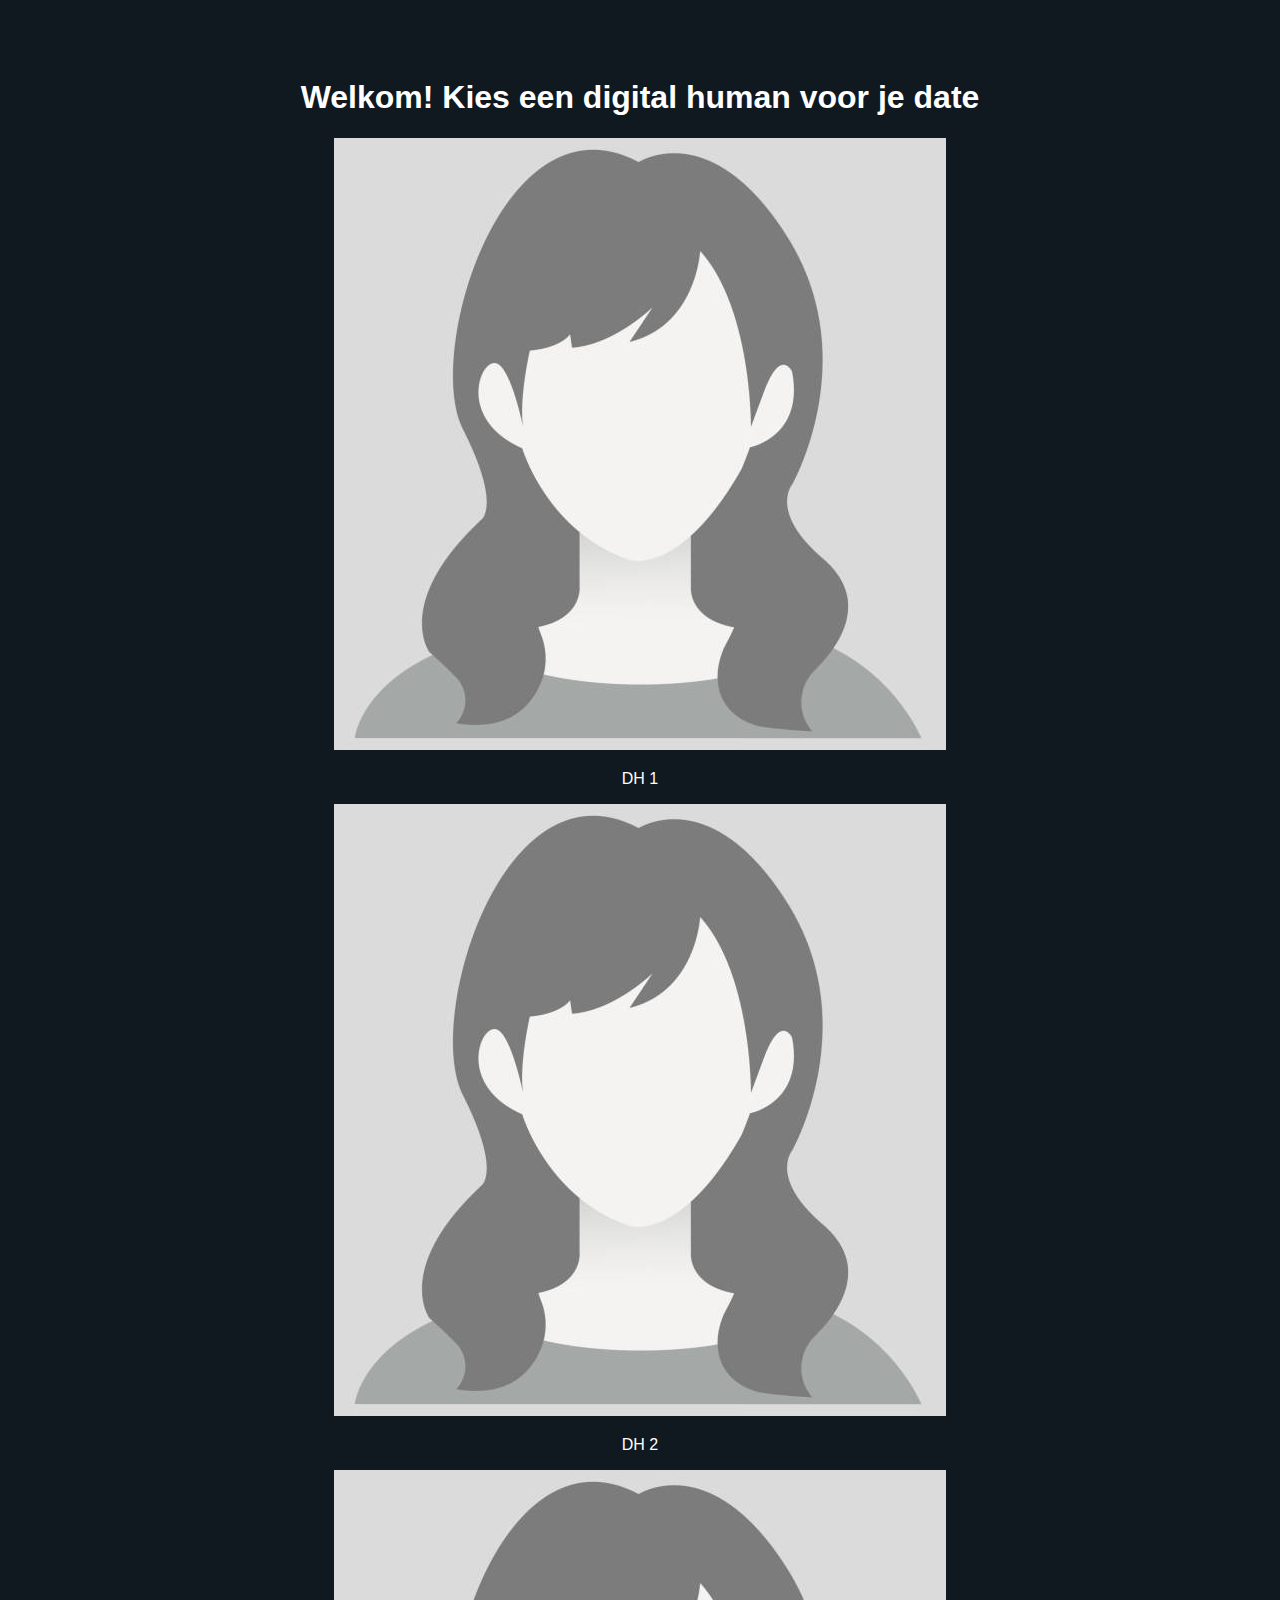
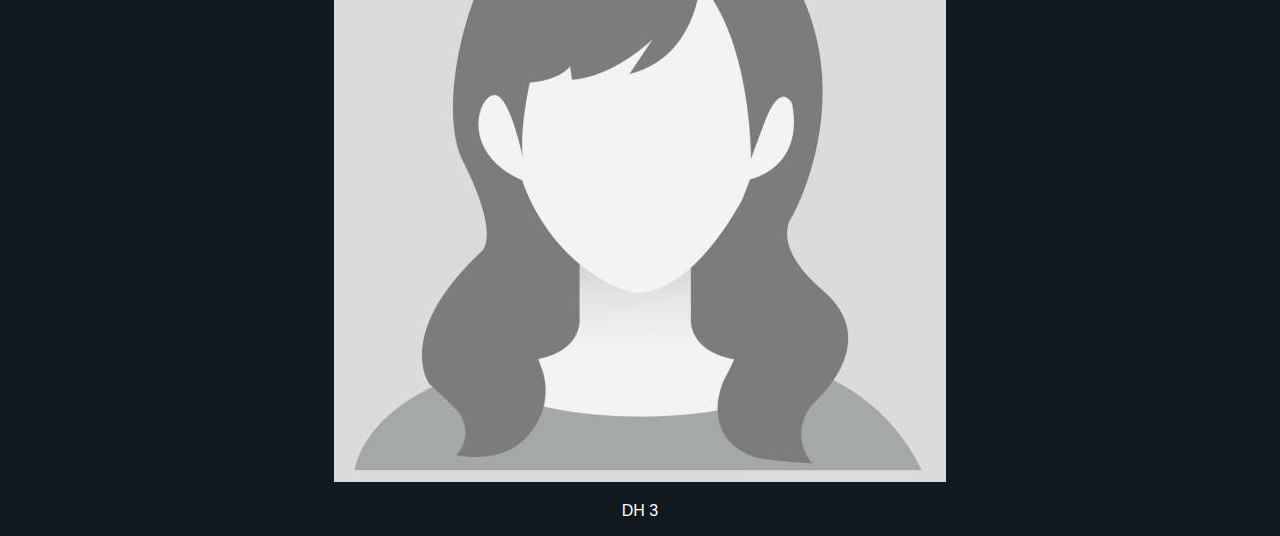
<file: frontend/index.html>
<!DOCTYPE html>
<html lang="en">
<head>
  <meta charset="UTF-8">
  <title>Digital Human - Kies profiel</title>
  <link rel="stylesheet" href="style.css">
</head>
<body>
  <div id="container">
    <h1>Welkom! Kies een digital human voor je date</h1>
    <div class="profiles">
      <div class="profile-card" onclick="chooseProfile('Avatar1')">
        <img src="../images/avatar1.jpg" alt="Avatar 1">
        <p>DH 1</p>
      </div>
      <div class="profile-card" onclick="chooseProfile('Avatar2')">
        <img src="../images/avatar1.jpg" alt="Avatar 2">
        <p>DH 2</p>
      </div>
      <div class="profile-card" onclick="chooseProfile('Avatar3')">
        <img src="../images/avatar1.jpg" alt="Avatar 3">
        <p>DH 3</p>
      </div>
    </div>
  </div>

  <script>
    function chooseProfile(profileName) {
      // Sla gekozen profiel op in localStorage en ga naar chat pagina
      localStorage.setItem("selectedProfile", profileName);
      window.location.href = "locatie.html";
    }
  </script>
</body>
</html>
</file>
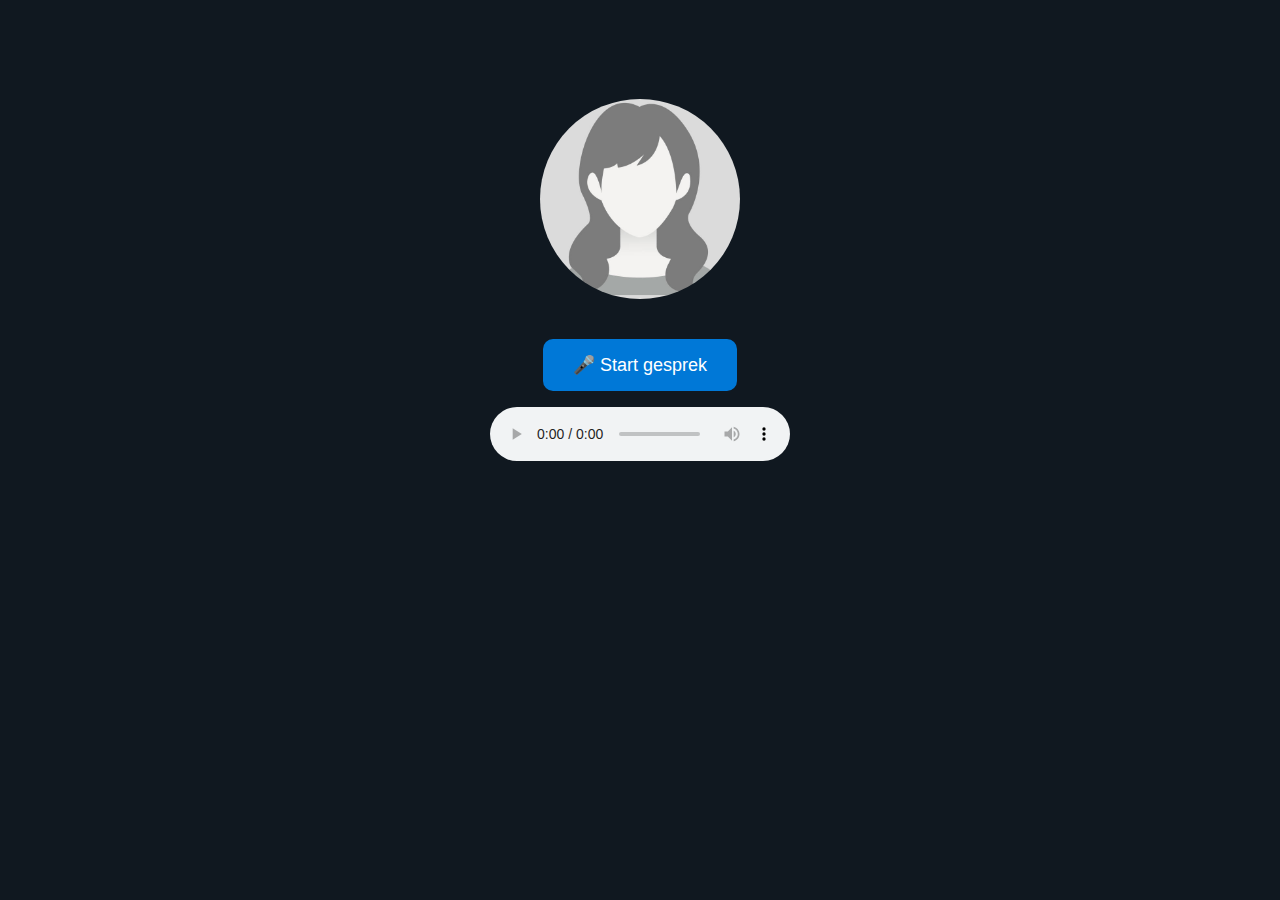
<file: frontend/chat.html>
<!DOCTYPE html>
<html lang="nl">
<head>
  <meta charset="UTF-8">
  <title>Digital Human - Chat</title>
  <link rel="stylesheet" href="style.css">
</head>
<body>
  <div id="container">
    <h1 id="title"></h1>
    <div id="avatar">
      <img src="../images/avatar1.jpg" alt="Digital Human" id="avatarImage">
    </div>
    <p id="context"></p>
    <button id="recordButton">🎤 Start gesprek</button>
    <p id="transcript"></p>
    <audio id="replyAudio" controls></audio>
  </div>

  <script src="script.js"></script>
  <script>
    const profile = localStorage.getItem("selectedProfile") || "Avatar1";
    const location = localStorage.getItem("selectedLocation") || "Onbekend";

    document.getElementById("title").textContent = `${profile}`;
    document.getElementById("context").textContent = `Locatie: ${location}`;
    document.getElementById("avatarImage").src = "../images/avatar1.jpg";
  </script>
</body>
</html>
</file>
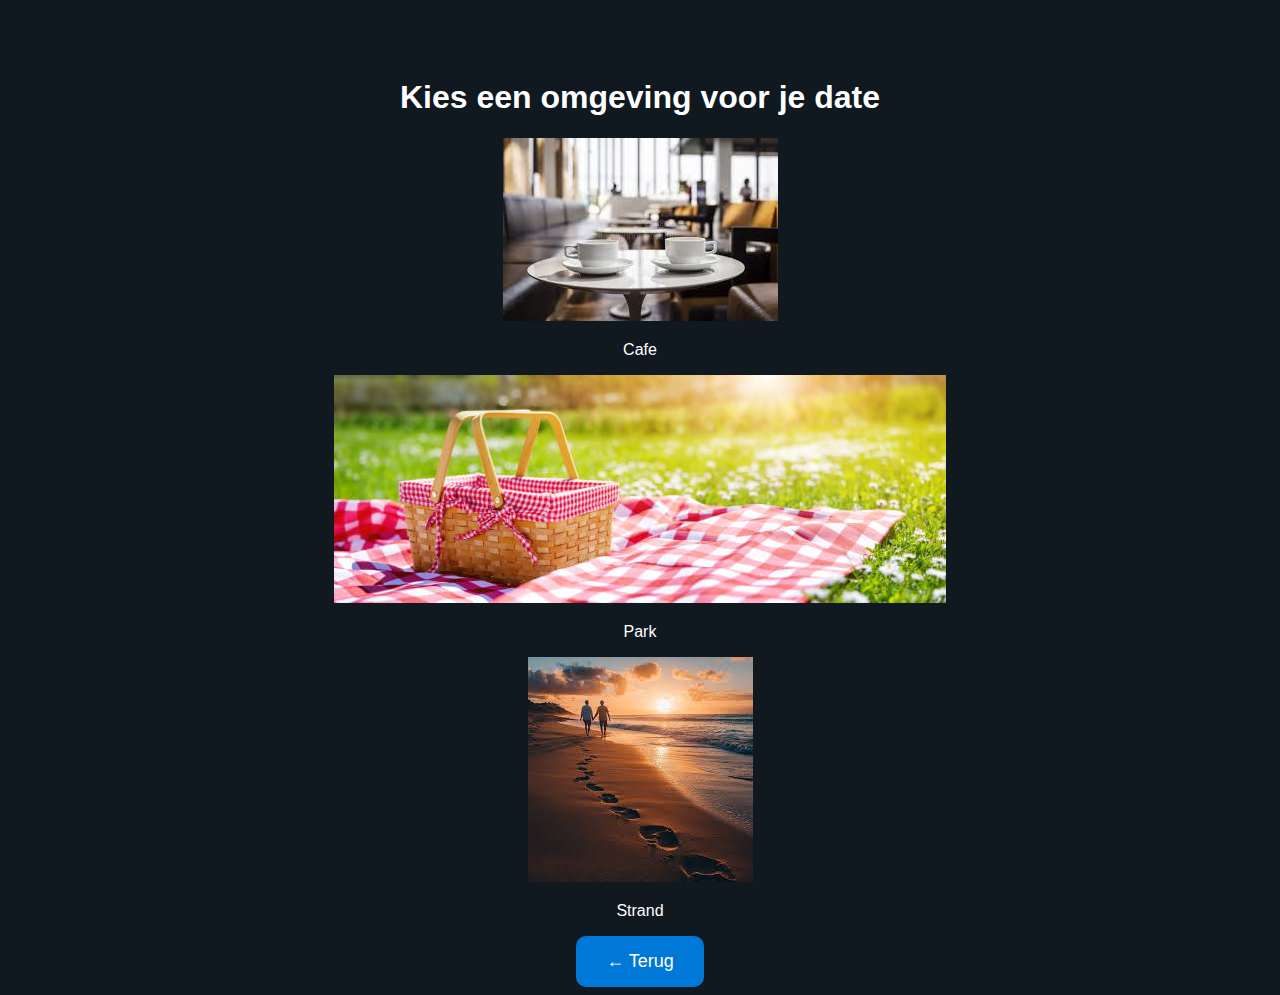
<file: frontend/locatie.html>
<!DOCTYPE html>
<html lang="nl">
<head>
  <meta charset="UTF-8">
  <title>Kies een locatie</title>
  <link rel="stylesheet" href="style.css">
</head>
<body>
  <div id="container">
    <h1>Kies een omgeving voor je date</h1>
    <div class="locations">
      <div class="location-card" onclick="chooseLocation('Cafe')">
        <img src="../images/cafee.jpeg" alt="coffee">
        <p>Cafe</p>
      </div>
      <div class="location-card" onclick="chooseLocation('Park')">
        <img src="../images/picknick.jpg" alt="Picknick">
        <p>Park</p>
      </div>
      <div class="location-card" onclick="chooseLocation('Strand')">
        <img src="../images/beach.jpeg" alt="strand">
        <p>Strand</p>
      </div>
    </div>
    <button id="backBtn" onclick="goBack()">← Terug</button>
  </div>

  <script>
    function chooseLocation(locationName) {
      localStorage.setItem("selectedLocation", locationName);
      window.location.href = "chat.html"; // 👉 stap 3
    }

    function goBack() {
      window.location.href = "index.html";
    }
  </script>
</body>
</html>
</file>
<file: frontend/style.css>
body {
    background: #101820;
    color: #fff;
    font-family: "Segoe UI", sans-serif;
    text-align: center;
    padding-top: 50px;
  }
  
  #avatar img {
    width: 200px;
    border-radius: 50%;
    margin: 20px;
  }
  
  button {
    background-color: #0078D7;
    color: white;
    border: none;
    padding: 15px 30px;
    font-size: 18px;
    border-radius: 10px;
    cursor: pointer;
  }
  
  button:hover {
    background-color: #005ea2;
  }
</file>
